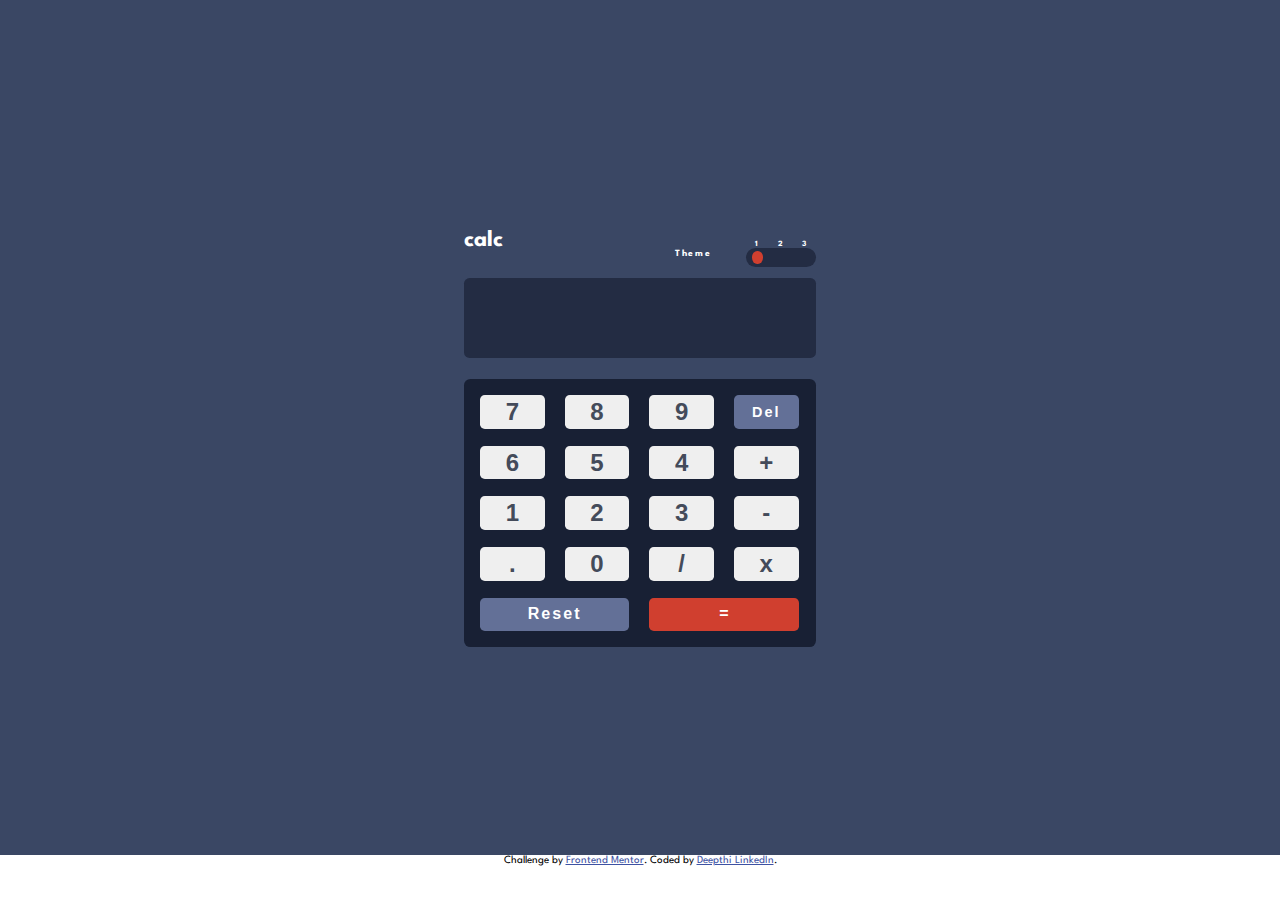
<file: index.html>
<!DOCTYPE html>
<html lang="en">
<head>
  <meta charset="UTF-8">
  <meta name="viewport" content="width=device-width, initial-scale=1.0"> 
  <link rel="stylesheet" type="text/css" href="style.css"/>
  <link rel="preconnect" href="https://fonts.googleapis.com">
  <link rel="preconnect" href="https://fonts.gstatic.com" crossorigin>
  <link href="https://fonts.googleapis.com/css2?family=Spartan:wght@700&display=swap" rel="stylesheet">
  <meta name="theme-color" content="#000000" />
  <link rel="icon" href="./images/calc.ico" />
  <!-- <link rel="icon" type="image/png" sizes="32x32" href="./images/calc.ico"> -->
  <link rel="apple-touch-icon" href="./images/calc-224.png" />
  <link rel="manifest" href="./manifest.json"/>
 <title>Calculator app</title>
  <style>
    .attribution { font-size: 11px; text-align: center; }
    .attribution a { color: hsl(228, 45%, 44%); }
  </style>
</head>
<body>
   
  <div class="container">
       <div  class="calc-box">
              <div class="grid1">
                      <div class="item1">
                        
                         <p class="para">calc</p>
                         <div class="theme-fam">
                           <div class="theme">
                              <p class="para">Theme</p>
                               </div>
                           <div class="theme-option">
                                    <div class="option">
                                        <p class="para">1</p>
                                        <p class="para">2</p>
                                        <p class="para">3</p>
                                    </div>
                                    <div class="box-bgm">
                                          <input type="button" class="theme1" value="" onclick="theme1();" />
                                          <input type="button" class="theme2" value="" onclick="theme2();"/>
                                          <input type="button" class="theme3" value="" onclick="theme3()"/>
                                    </div>
                           </div>
                         </div>
                     </div> 
                      <div>
                        <label></label>
                        <input type="text" readonly="readonly" class="item2"/>
                        
                      </div>
                </div>
              <div class="grid2">
                        <button class="key"  onclick="view('7');">7</button>
                        <button class="key" onclick="view('8');">8</button>
                        <button class="key" onclick="view('9');">9</button>
                        <button class="Del key" onclick="del();">Del</button>
                        <button class="key" onclick="view('6');">6</button>
                        <button class="key" onclick="view('5');">5</button>
                        <button class="key" onclick="view('4');">4</button>
                        <button class="key" id="symbol" onclick="view('+');">+</button>
                        <button class="key" onclick="view('1');">1</button>
                        <button class="key" onclick="view('2');">2</button>
                        <button class="key" onclick="view('3');">3</button>
                        <button class="key" id="symbol" onclick="view('-');">-</button>
                        <button class="key" onclick="dot('.');">.</button>
                        <button class="key" onclick="view('0');">0</button>
                        <button class="key"id="symbol" onclick="view('/');">/</button>
                        <button class="key"id="symbol" onclick="view('*');">x</button>
                        <button class="reset-key key" onclick="reset();">Reset</button>
                        <button class="equal-key key" onclick="compute();">=</button>
                </div>
         </div>
  </div>
  

  <script src="./js/theme.js"></script>
  <script src = "./js/app.js"></script>
  <script>
    if('serviceWorker' in navigator){
      window.addEventListener('load', ()=>{
        navigator.serviceWorker.register('./serviceWorker.js')
        .then(reg => console.log('SUCCESS',reg.scope))
        .catch(err => console.log('FAILURE',err));
      })
    }
  </script>
  <div class="attribution">
    Challenge by <a href="https://www.frontendmentor.io?ref=challenge" target="_blank">Frontend Mentor</a>. 
    Coded by <a href="https://www.linkedin.com/in/deepthi-m-r-9205911b9/">Deepthi LinkedIn</a>.
  </div>
</body>
</html>
</file>
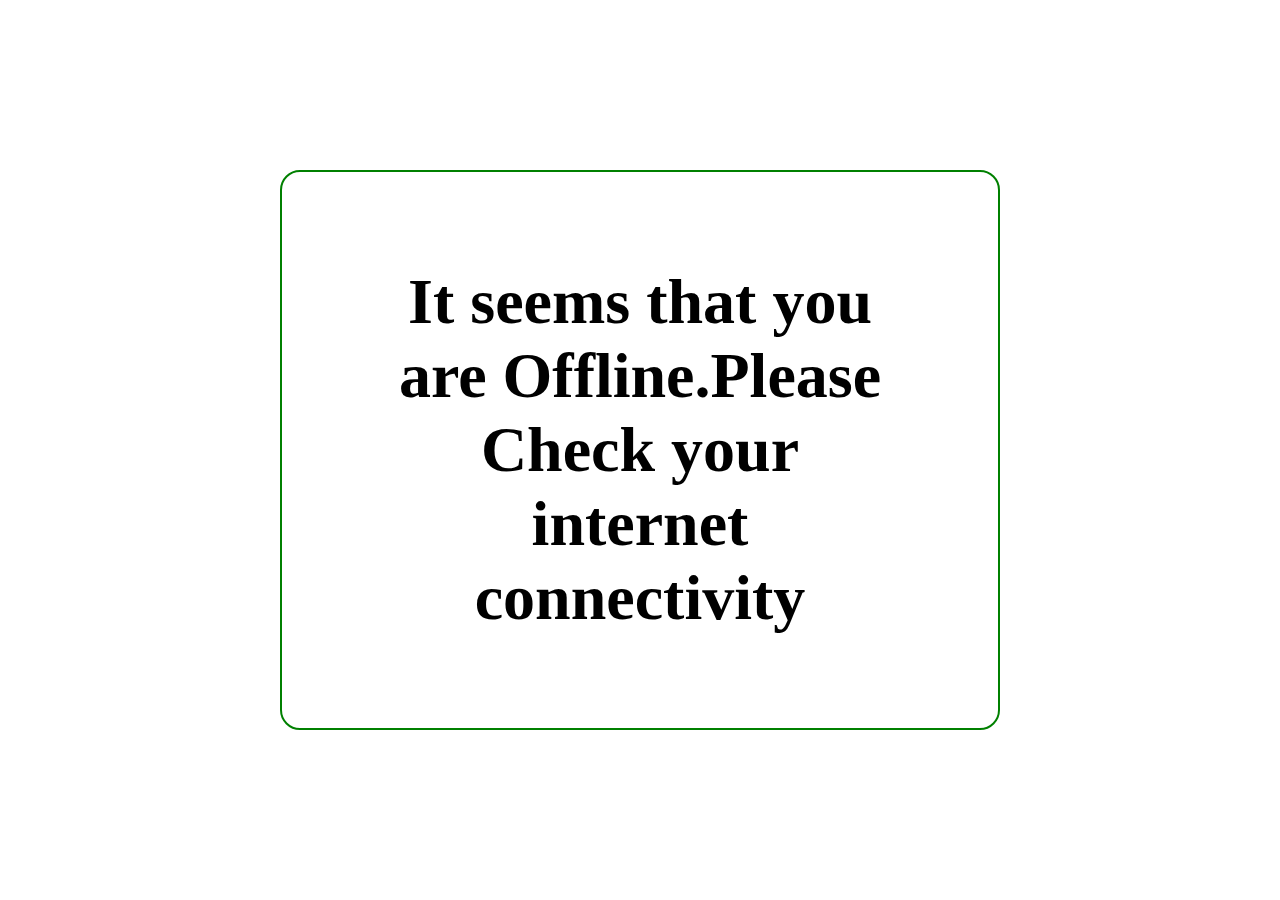
<file: offline.html>
<!DOCTYPE html>
<html lang="en">
    <head>
        <meta charset="UTF-8">
        <meta name="viewport" content="width=device-width, initial-scale=1.0">
        <title>Calculator</title>
        <style type="text/css">
            html {
                height: 100%;
            }
            body {
                height: 100vh;
                margin: 0;
                display: flex;
                align-items: center;
                text-align: center;
                justify-content: center;
            }
        
            .error-page{
                border: 2px solid green;
                align-items: center;
                width: 80%;
                display: flex;
                justify-content: center;
                flex-direction: column;
                padding: 40px 8%;
                border-radius: 20px;
                background: #fff;
                font-size: 0.5rem;
            }

            .error-msg{
                font-size: 2em;
            }
            @media only screen and (min-width: 768px) {
                .error-page{
                    width: 40%;
                    font-size: 2rem;
                }
            }
        </style>
    </head>
    <body>
        <div class="error-page">
            <h2 class="error-msg">
                <span>It seems that you are <strong>Offline.</strong>Please Check your internet connectivity</span>
            </h2>
        </div>
    </body>
</html>
</file>
<file: style.css>
*{
    padding:0;
    margin:0;
    box-sizing: border-box;
}

body{
    font-family: 'Spartan', sans-serif;
    font-size: 32px;
}

.container{
    width:100%;
    height: 95vh;
    display: flex;
    justify-content: center;
    align-items: center;
    background-color: hsl(222, 26%, 31%);
    
}

.calc-box{
    width:30%;
    height: 80%;
    display: grid;
    grid-template-rows: 35% 70%;
}

.grid1{
    margin:1rem ;
    display: flex;
    flex-direction: column;
    justify-content: space-between;
    border-radius: 0.35rem;
}

.grid2{
    margin:1rem;
    padding: 0.5rem;
    display: grid;
    grid-template-columns: 24% 24% 24% 24%;
    grid-column-gap: 1.2%;
    grid-row-gap: 0.4%;
    border-radius: 0.4rem;
    background-color: hsl(224, 36%, 15%);
}
.item1{
    font-size: 1.45rem;
    font-weight:700;
    display: flex;
    flex-direction: row;
    justify-content: space-between;
    color:hsl(0, 0%, 100%);
}

.item2{
    width:100%;
    height: 5rem;
    padding:1rem;
    font-size: 1.7rem;
    font-weight: 650;
    letter-spacing: 0.1rem;
    text-align: right;
    border:none;
    outline:none;
    border-radius: 0.35rem;
    color:hsl(0, 0%, 100%);
    background-Color : hsl(223, 31%, 20%);
}

.key{
    margin:0.5rem;
    font-size: 1.5rem;
    font-weight: 600;
    border:none;
    outline: none;
    border-radius: 0.3rem;
    cursor: pointer;
    color:hsl(221, 14%, 31%);
    -webkit-tap-highlight-color: rgba(0,0,0,0);
}

.Del {
    font-size: 0.9rem;
    letter-spacing: 0.13rem;
    color:hsl(0, 0%, 100%);
    background-color: hsl(225, 21%, 49%);
}

.reset-key {
    padding:0.3rem;
    font-size: 1rem;
    letter-spacing: 0.13rem;
    grid-column-start: 1;
    grid-column-end: 3;
    color:hsl(0, 0%, 100%);
    background-color: hsl(225, 21%, 49%);
}

.equal-key {
    font-size: 1rem;
    grid-column-start: 3;
    grid-column-end: 5;
    color:hsl(0, 0%, 100%) ;
    background-color:hsl(6, 63%, 50%) ;
}

.theme-fam{
    width:40%;
    height: 3rem;
    display: flex;
    flex-direction: row;
    justify-content: space-between;  
}

.theme{
    font-size: 0.6rem;
    letter-spacing: 0.1rem;
    display: flex;
    justify-content: center;
    align-items: center; 
}

.theme-option{
    width:50%;
    display: flex;
    flex-direction: column;
    justify-content:center;
}

.option{
    font-size: 0.5rem;
    display: flex;
    flex-direction: row;
    justify-content: space-around;   
}
 
.box-bgm{
    width:100% ;
    height:40%;
    display: flex;
    flex-direction: row;
    justify-content: space-around;
    align-items: center;
    border-radius:1rem; 
    background-Color :hsl(223, 31%, 20%);
}

.box-bgm>input{
    width:15%;
    height:65%;
    border:none;
    outline: none;
    border-radius: 50%;
    cursor: pointer; 
}

.theme1{
    background-Color :hsl(6, 63%, 50%);
    cursor: pointer;
}

.theme2{
    background-Color :hsl(6, 63%, 50%,0);
    cursor: pointer;
}

.theme3{
    background-Color :hsl(6, 63%, 50%,0);
    cursor: pointer;
}

@media (min-width:0px) and (max-width:767px){
    .calc-box{
        width:95%;
        height:max-content;
    }
    .attribution{
     margin: 0.8rem,0;

    }
}

@media (min-width:768px) and (max-width:1000px){
    .calc-box{
        width:30%;
        height:max-content;
    }
}

@media (min-width:1000px){
    .calc-box{
        width:30%;
        height:max-content;
    }
}
</file>
